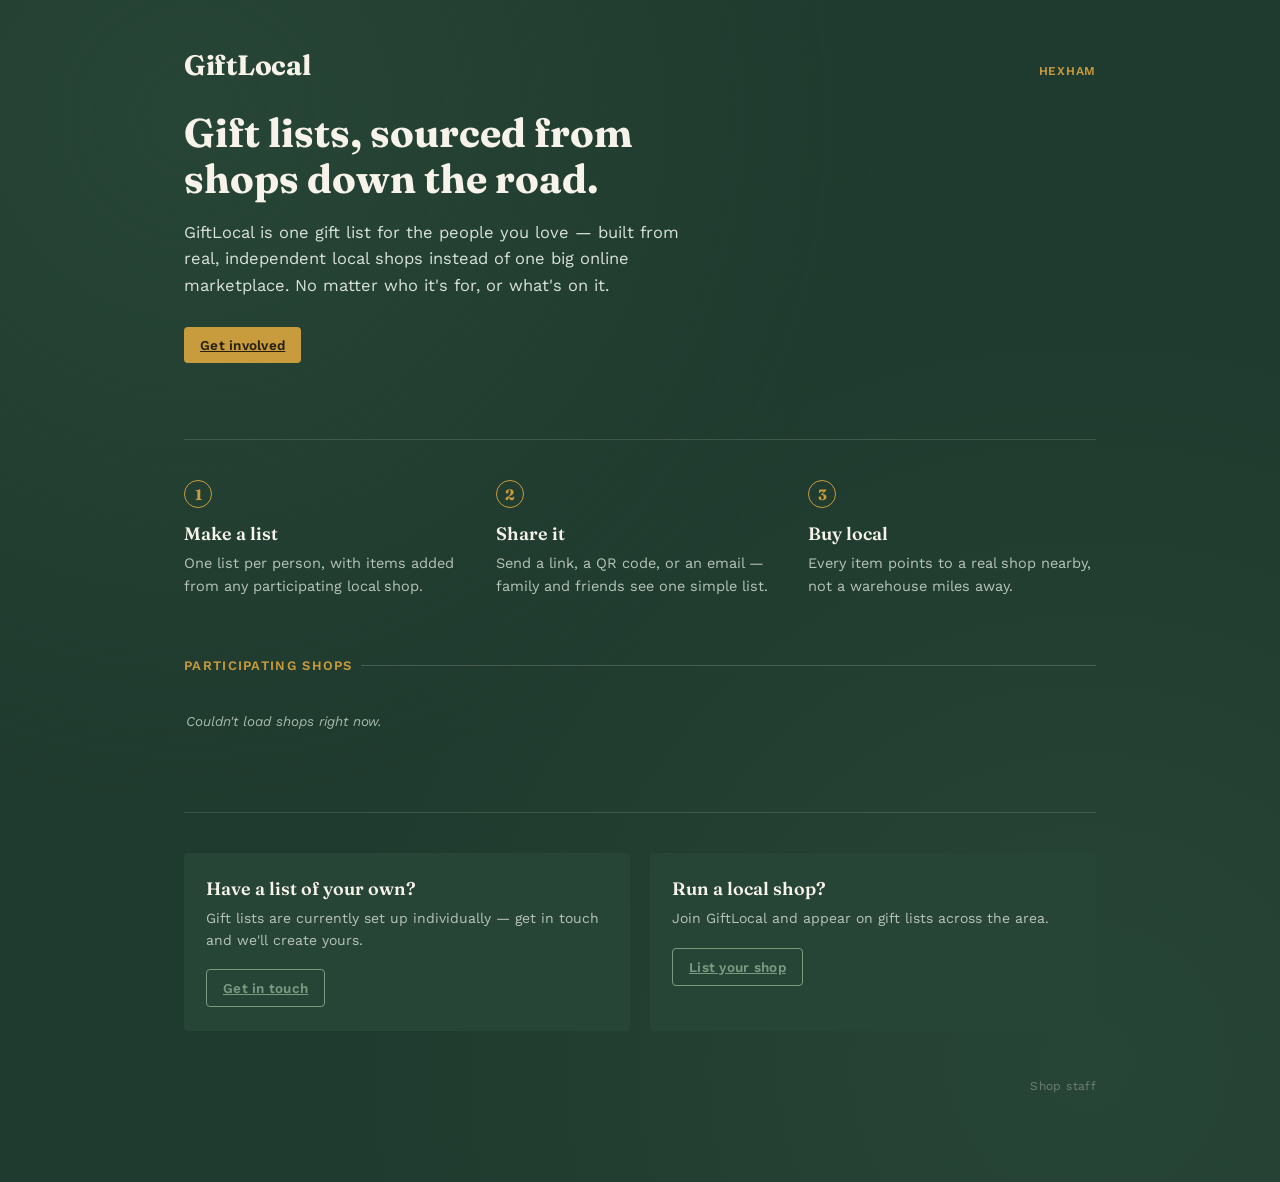
<file: index.html>
<!DOCTYPE html>
<html lang="en">
<head>
<meta charset="UTF-8">
<meta name="viewport" content="width=device-width, initial-scale=1.0">
<title>GiftLocal — gifts from shops down the road</title>
<link rel="stylesheet" href="style.css">
</head>
<body>
<div class="wrap">

  <header class="site-header">
    <a href="index.html" class="site-header__mark">GiftLocal</a>
    <span class="site-header__place site-header__place--home">Hexham</span>
  </header>

  <section class="hero">
    <h1 class="hero__title">Gift lists, sourced from shops down the road.</h1>
    <p class="hero__sub">
      GiftLocal is one gift list for the people you love — built from real,
      independent local shops instead of one big online marketplace.
      No matter who it's for, or what's on it.
    </p>
    <div class="hero__ctas">
      <a href="#get-involved" class="btn btn--primary">Get involved</a>
    </div>
  </section>

  <section class="steps">
    <div class="steps__item">
      <p class="steps__num">1</p>
      <p class="steps__title">Make a list</p>
      <p class="steps__text">One list per person, with items added from any participating local shop.</p>
    </div>
    <div class="steps__item">
      <p class="steps__num">2</p>
      <p class="steps__title">Share it</p>
      <p class="steps__text">Send a link, a QR code, or an email — family and friends see one simple list.</p>
    </div>
    <div class="steps__item">
      <p class="steps__num">3</p>
      <p class="steps__title">Buy local</p>
      <p class="steps__text">Every item points to a real shop nearby, not a warehouse miles away.</p>
    </div>
  </section>

  <section class="shops-section">
    <p class="column__label">Participating shops</p>
    <div id="shop-grid" class="tag-grid tag-grid--shops">
      <p class="empty-note">Loading shops…</p>
    </div>
  </section>

  <section id="get-involved" class="get-involved">
    <div class="get-involved__card">
      <p class="get-involved__title">Have a list of your own?</p>
      <p class="get-involved__text">Gift lists are currently set up individually — get in touch and we'll create yours.</p>
      <a href="signup.html" class="btn btn--ghost">Get in touch</a>
    </div>
    <div class="get-involved__card">
      <p class="get-involved__title">Run a local shop?</p>
      <p class="get-involved__text">Join GiftLocal and appear on gift lists across the area.</p>
      <a href="mailto:PASTE_YOUR_EMAIL_HERE?subject=GiftLocal%20-%20List%20my%20shop" class="btn btn--ghost">List your shop</a>
    </div>
  </section>

  <footer class="site-footer">
    <a href="shop.html">Shop staff</a>
  </footer>

</div>

<script src="config.js"></script>
<script src="app.js"></script>
<script>
async function loadShops() {
  const grid = document.getElementById('shop-grid');

  try {
    const res = await apiGet('shops');

    if (!res.success || !res.data.length) {
      grid.innerHTML = `<p class="empty-note">Shops coming soon.</p>`;
      return;
    }

    grid.innerHTML = res.data.map(shop => `
      <div class="tag tag--shop">
        ${tagStringSvg()}
        <div class="tag__name">${escapeHtml(shop.ShopName)}</div>
        <p class="tag__meta">${escapeHtml(shop.Town || '')}${shop.Category ? ' &middot; ' + escapeHtml(shop.Category) : ''}</p>
      </div>
    `).join('');

  } catch (err) {
    grid.innerHTML = `<p class="empty-note">Couldn't load shops right now.</p>`;
  }
}

loadShops();
</script>
</body>
</html>
</file>
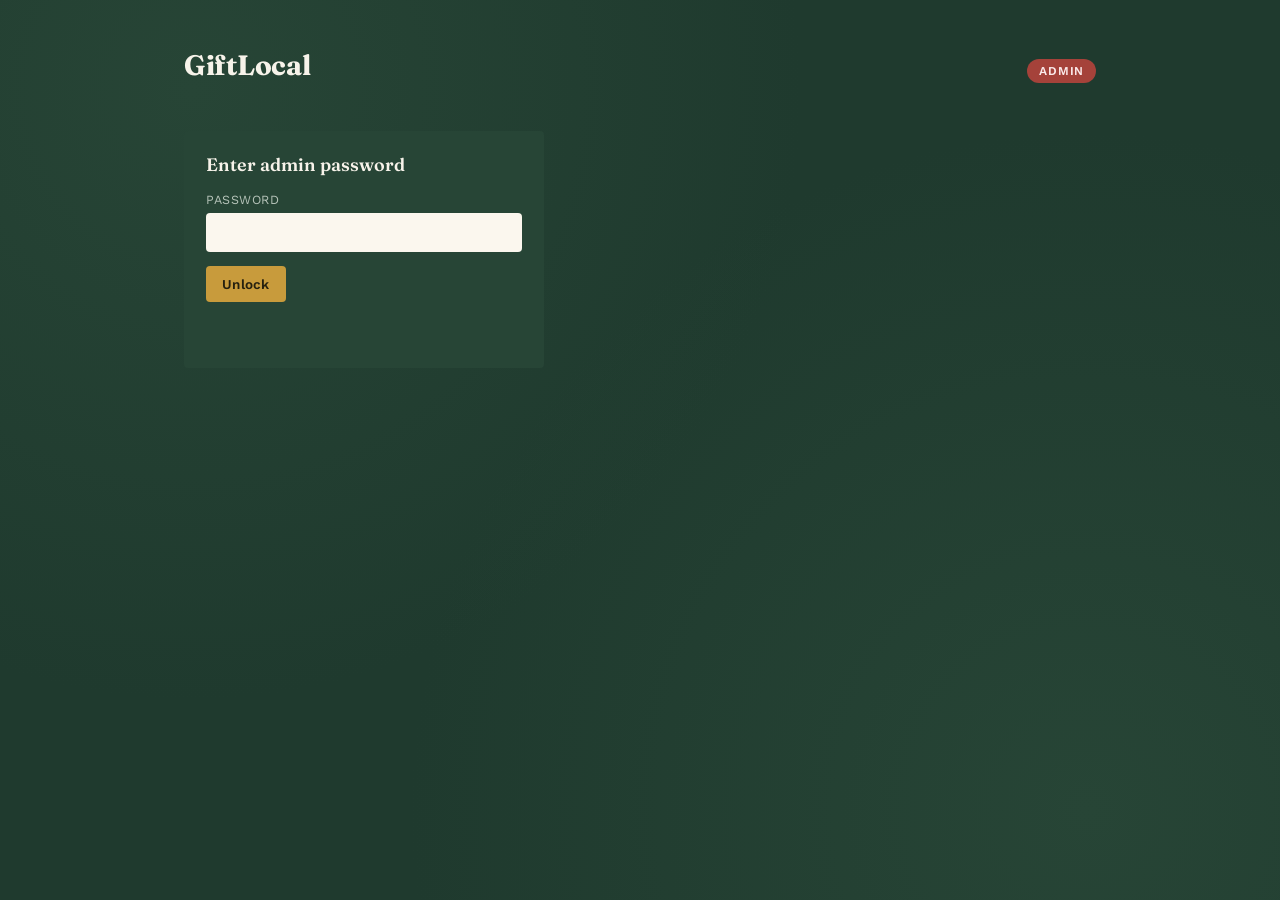
<file: admin.html>
<!DOCTYPE html>
<html lang="en">
<head>
<meta charset="UTF-8">
<meta name="viewport" content="width=device-width, initial-scale=1.0">
<title>Admin — GiftLocal</title>
<link rel="stylesheet" href="style.css">
</head>
<body>
<div class="wrap">

  <header class="site-header">
    <a href="index.html" class="site-header__mark">GiftLocal</a>
    <span class="site-header__place site-header__place--admin">Admin</span>
  </header>

  <div id="login-box" class="add-form" style="max-width: 360px;">
    <p class="add-form__title">Enter admin password</p>
    <form id="login-form">
      <div class="field">
        <label for="admin-password">Password</label>
        <input type="password" id="admin-password" required>
      </div>
      <button type="submit" class="btn btn--primary">Unlock</button>
      <p id="login-msg" class="form-msg"></p>
    </form>
  </div>

  <div id="pending-section" style="display:none;">
    <p class="column__label">Pending approval</p>
    <div id="pending-list" class="item-list" style="margin-bottom: 40px;"></div>
  </div>

  <div id="tag-grid" class="tag-grid" style="display:none;"></div>

</div>

<script src="config.js"></script>
<script src="app.js"></script>
<script>
async function loadPending(key) {
  const section = document.getElementById('pending-section');
  const list = document.getElementById('pending-list');

  try {
    const res = await apiGet('adminPending', { key });

    if (!res.success) return; // main loadChildren() call will handle bad-password messaging

    if (!res.data.length) {
      section.style.display = 'none';
      return;
    }

    section.style.display = 'block';
    list.innerHTML = res.data.map(child => `
      <div class="tag tag--item">
        ${tagStringSvg()}
        <div class="tag__item-name">${escapeHtml(child.Name)}</div>
        <p class="tag__shop">Age ${escapeHtml(child.Age)}${child.Interests ? ' &middot; ' + escapeHtml(child.Interests) : ''}</p>
        <button class="btn btn--primary btn--small" data-approve="${escapeHtml(child.ChildID)}">Approve</button>
      </div>
    `).join('');

    list.querySelectorAll('[data-approve]').forEach(btn => {
      btn.addEventListener('click', () => approveChild(btn.getAttribute('data-approve'), btn, key));
    });

  } catch (err) {
    // fail quietly here — the main children list will surface any real problem
  }
}

async function approveChild(childId, btn, key) {
  btn.disabled = true;
  btn.textContent = 'Approving…';

  try {
    const res = await apiPost('approveChild', { childId, key });
    if (res.success) {
      loadPending(key);
      loadChildren(key);
    } else {
      alert('Could not approve: ' + res.error);
      btn.disabled = false;
      btn.textContent = 'Approve';
    }
  } catch (err) {
    alert('Something went wrong approving that list.');
    btn.disabled = false;
    btn.textContent = 'Approve';
  }
}

async function loadChildren(key) {
  const grid = document.getElementById('tag-grid');
  grid.style.display = 'grid';
  grid.innerHTML = `<p class="empty-note">Loading gift lists…</p>`;

  try {
    const res = await apiGet('adminChildren', { key });

    if (!res.success) {
      // Wrong password — clear it and show the login box again
      sessionStorage.removeItem('gl_admin_key');
      document.getElementById('login-box').style.display = 'block';
      grid.style.display = 'none';
      document.getElementById('login-msg').textContent = 'Incorrect password.';
      document.getElementById('login-msg').className = 'form-msg form-msg--error';
      return;
    }

    if (!res.data.length) {
      grid.innerHTML = `<p class="empty-note">No gift lists yet.</p>`;
      return;
    }

    grid.innerHTML = res.data.map(child => `
      <a class="tag" href="child.html?share=${encodeURIComponent(child.ShareToken)}">
        ${tagStringSvg()}
        <div class="tag__name">${escapeHtml(child.Name)}</div>
        <p class="tag__meta">Age ${escapeHtml(child.Age)}</p>
        <hr class="tag__divider">
        <p class="tag__footer">View list &rarr;</p>
      </a>
    `).join('');

  } catch (err) {
    grid.innerHTML = `<p class="empty-note">Something went wrong loading gift lists.</p>`;
  }
}

document.getElementById('login-form').addEventListener('submit', (e) => {
  e.preventDefault();
  const key = document.getElementById('admin-password').value;
  sessionStorage.setItem('gl_admin_key', key);
  document.getElementById('login-box').style.display = 'none';
  loadPending(key);
  loadChildren(key);
});

// If already unlocked earlier this session, skip straight to the list
const savedKey = sessionStorage.getItem('gl_admin_key');
if (savedKey) {
  document.getElementById('login-box').style.display = 'none';
  loadPending(savedKey);
  loadChildren(savedKey);
}
</script>
</body>
</html>
</file>
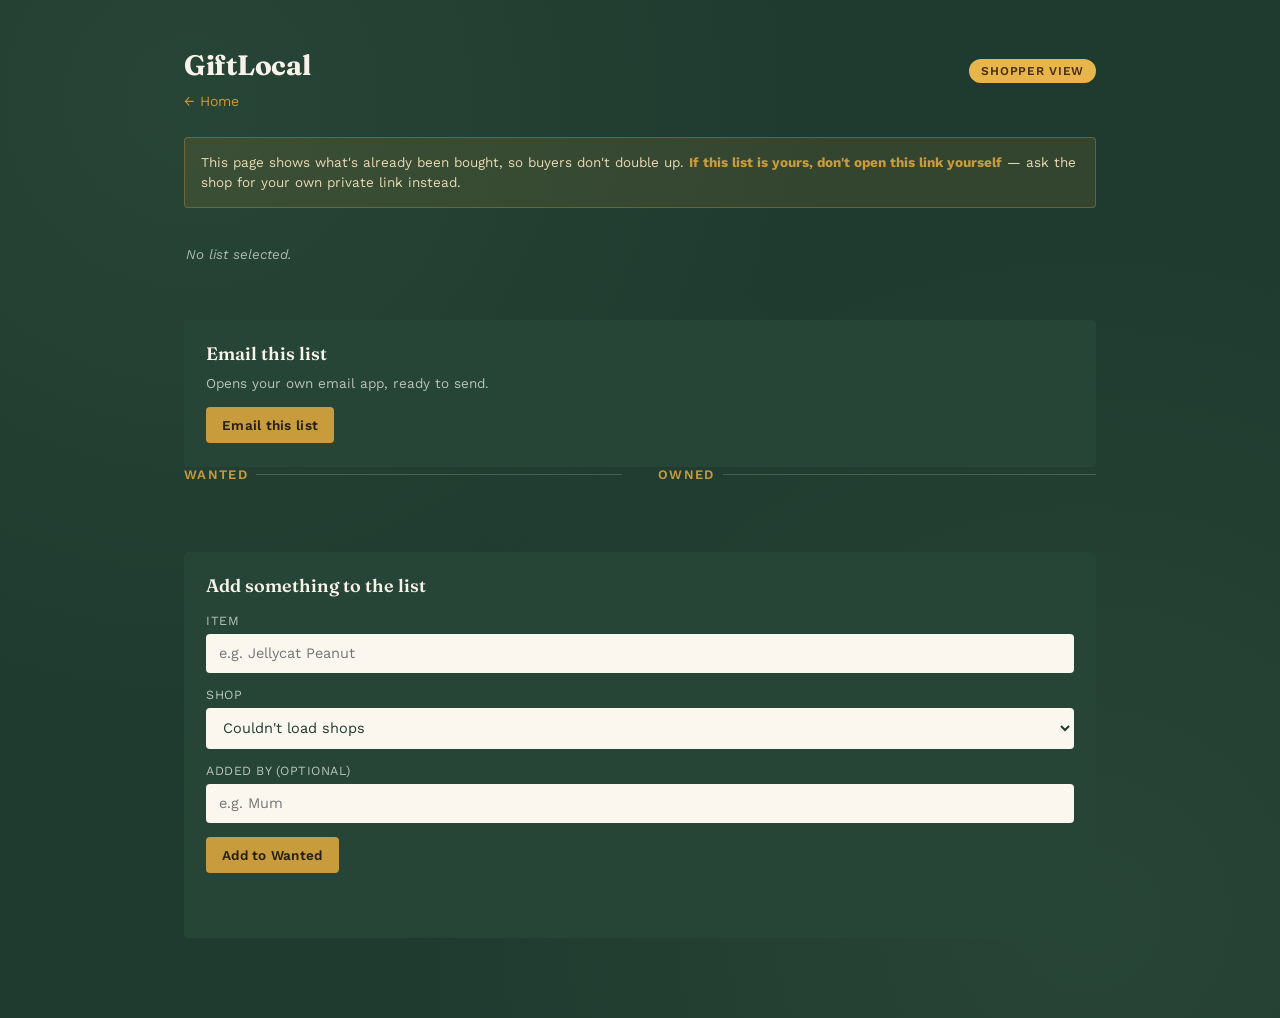
<file: child.html>
<!DOCTYPE html>
<html lang="en">
<head>
<meta charset="UTF-8">
<meta name="viewport" content="width=device-width, initial-scale=1.0">
<title>Gift list — GiftLocal</title>
<link rel="stylesheet" href="style.css">
</head>
<body>
<div class="wrap">

  <header class="site-header">
    <a href="index.html" class="site-header__mark">GiftLocal</a>
    <span class="site-header__place site-header__place--shopper">Shopper view</span>
  </header>

  <a href="index.html" class="back-link">&larr; Home</a>

  <div class="notice-banner">
    This page shows what's already been bought, so buyers don't double up.
    <strong>If this list is yours, don't open this link yourself</strong> — ask the shop for your own private link instead.
  </div>

  <div id="child-head">
    <p class="empty-note">Loading…</p>
  </div>

  <div id="share-block" class="share-block" style="display:none;">
    <p class="column__label">Share this list</p>
    <div class="share-block__row">
      <img id="qr-img" class="share-block__qr" alt="QR code linking to this gift list" width="140" height="140">
      <div class="share-block__actions">
        <button id="copy-link-btn" type="button" class="btn btn--ghost btn--small">Copy link</button>
        <button id="native-share-btn" type="button" class="btn btn--primary btn--small" style="display:none;">Share</button>
        <p id="share-msg" class="form-msg"></p>
      </div>
    </div>
  </div>

  <div class="add-form">
    <p class="add-form__title">Email this list</p>
    <p style="color:#B7C4BA; font-size:13.5px; margin: -6px 0 16px;">
      Opens your own email app, ready to send.
    </p>
    <a id="mailto-btn" href="#" class="btn btn--primary" style="display:inline-block; text-decoration:none;">Email this list</a>
  </div>

  <div class="columns">
    <div>
      <p class="column__label">Wanted</p>
      <div id="wanted-list" class="item-list"></div>
    </div>
    <div>
      <p class="column__label">Owned</p>
      <div id="owned-list" class="item-list"></div>
    </div>
  </div>

  <div class="add-form">
    <p class="add-form__title">Add something to the list</p>
    <form id="add-form">
      <div class="field">
        <label for="item-name">Item</label>
        <input type="text" id="item-name" required placeholder="e.g. Jellycat Peanut">
      </div>
      <div class="field">
        <label for="item-shop">Shop</label>
        <select id="item-shop" required>
          <option value="">Loading shops…</option>
        </select>
      </div>
      <div class="field">
        <label for="item-added-by">Added by (optional)</label>
        <input type="text" id="item-added-by" placeholder="e.g. Mum">
      </div>
      <button type="submit" class="btn btn--primary">Add to Wanted</button>
      <p id="form-msg" class="form-msg"></p>
    </form>
  </div>

</div>

<script src="config.js"></script>
<script src="app.js"></script>
<script>
const shareToken = getQueryParam('share');
let shopsById = {};
let currentChildId = null; // real ChildID, set once the list loads — needed for add/mark-owned calls

function renderChildHead(child) {
  const el = document.getElementById('child-head');
  el.innerHTML = `
    <div class="child-head">
      <h1 class="child-head__name">${escapeHtml(child.Name)}'s list</h1>
      <span class="child-head__age">Age ${escapeHtml(child.Age)}</span>
    </div>
    <p class="child-head__interests">${escapeHtml(child.Interests || '')}</p>
  `;
}

function setupShareBlock(childName) {
  if (!shareToken) return;

  const shareUrl = window.location.origin + window.location.pathname + '?share=' + encodeURIComponent(shareToken);
  const qrImg = document.getElementById('qr-img');
  qrImg.src = 'https://api.qrserver.com/v1/create-qr-code/?size=280x280&data=' + encodeURIComponent(shareUrl);

  document.getElementById('share-block').style.display = 'block';

  const copyBtn = document.getElementById('copy-link-btn');
  const shareMsg = document.getElementById('share-msg');

  copyBtn.onclick = async () => {
    try {
      await navigator.clipboard.writeText(shareUrl);
      shareMsg.textContent = 'Link copied.';
      shareMsg.className = 'form-msg form-msg--ok';
    } catch (err) {
      shareMsg.textContent = shareUrl;
      shareMsg.className = 'form-msg';
    }
  };

  const nativeShareBtn = document.getElementById('native-share-btn');
  if (navigator.share) {
    nativeShareBtn.style.display = 'inline-block';
    nativeShareBtn.onclick = async () => {
      try {
        await navigator.share({
          title: childName + '\u2019s gift list',
          text: 'Here\u2019s ' + childName + '\u2019s gift list on GiftLocal',
          url: shareUrl
        });
      } catch (err) {
        // user cancelled the share sheet — nothing to do
      }
    };
  }
}

function itemCard(item, showMarkOwned) {
  const shopName = shopsById[item.ShopID] || item.ShopID || 'Shop not set';
  const button = showMarkOwned
    ? `<button class="btn btn--ghost btn--small" data-mark-owned="${escapeHtml(item.ItemID)}">Mark as owned</button>`
    : '';

  return `
    <div class="tag tag--item">
      ${tagStringSvg()}
      <div class="tag__item-name">${escapeHtml(item.Name)}</div>
      <p class="tag__shop">${escapeHtml(shopName)}</p>
      ${button}
    </div>
  `;
}

function renderItems(wanted, owned) {
  const wantedEl = document.getElementById('wanted-list');
  const ownedEl = document.getElementById('owned-list');

  wantedEl.innerHTML = wanted.length
    ? wanted.map(i => itemCard(i, true)).join('')
    : `<p class="empty-note">Nothing on the list yet.</p>`;

  ownedEl.innerHTML = owned.length
    ? owned.map(i => itemCard(i, false)).join('')
    : `<p class="empty-note">Nothing marked as owned yet.</p>`;

  wantedEl.querySelectorAll('[data-mark-owned]').forEach(btn => {
    btn.addEventListener('click', () => {
      btn.disabled = true;
      btn.textContent = 'Marking…';
      markOwned(btn.getAttribute('data-mark-owned'), btn);
    });
  });
}

async function markOwned(itemId, btn) {
  try {
    const res = await apiPost('markOwned', { itemId });
    if (res.success) {
      loadChild();
    } else {
      alert('Could not update that item: ' + res.error);
      if (btn) { btn.disabled = false; btn.textContent = 'Mark as owned'; }
    }
  } catch (err) {
    alert('Something went wrong marking that item as owned.');
    if (btn) { btn.disabled = false; btn.textContent = 'Mark as owned'; }
  }
}

async function loadShops() {
  const select = document.getElementById('item-shop');
  try {
    let shopsData = sessionStorage.getItem('gl_shops');

    if (!shopsData) {
      const res = await apiGet('shops');
      if (!res.success || !res.data.length) {
        select.innerHTML = `<option value="">No shops set up yet</option>`;
        return;
      }
      shopsData = JSON.stringify(res.data);
      sessionStorage.setItem('gl_shops', shopsData);
    }

    const shops = JSON.parse(shopsData);
    shopsById = {};
    shops.forEach(shop => { shopsById[shop.ShopID] = shop.ShopName; });

    select.innerHTML = shops.map(shop =>
      `<option value="${escapeHtml(shop.ShopID)}">${escapeHtml(shop.ShopName)}</option>`
    ).join('');

    if (window.__lastItems) {
      renderItems(window.__lastItems.wanted, window.__lastItems.owned);
    }
  } catch (err) {
    select.innerHTML = `<option value="">Couldn't load shops</option>`;
  }
}

async function loadChild() {
  if (!shareToken) {
    document.getElementById('child-head').innerHTML = `<p class="empty-note">No list selected.</p>`;
    return;
  }

  try {
    const res = await apiGet('childByShareToken', { share: shareToken });

    if (!res.success) {
      document.getElementById('child-head').innerHTML = `<p class="empty-note">${escapeHtml(res.error)}</p>`;
      return;
    }

    currentChildId = res.data.child.ChildID;
    renderChildHead(res.data.child);
    setupShareBlock(res.data.child.Name);
    setupMailto(res.data.child.Name);
    window.__lastItems = { wanted: res.data.wanted, owned: res.data.owned };
    renderItems(res.data.wanted, res.data.owned);

  } catch (err) {
    document.getElementById('child-head').innerHTML = `<p class="empty-note">Something went wrong loading this list.</p>`;
  }
}

document.getElementById('add-form').addEventListener('submit', async (e) => {
  e.preventDefault();
  const msg = document.getElementById('form-msg');
  const submitBtn = e.target.querySelector('button[type="submit"]');
  const name = document.getElementById('item-name').value.trim();
  const shopId = document.getElementById('item-shop').value;
  const addedBy = document.getElementById('item-added-by').value.trim();

  if (!currentChildId) {
    msg.textContent = 'List not loaded yet — please wait a moment and try again.';
    msg.className = 'form-msg form-msg--error';
    return;
  }

  if (!name || !shopId) {
    msg.textContent = 'Please add an item name and choose a shop.';
    msg.className = 'form-msg form-msg--error';
    return;
  }

  submitBtn.disabled = true;
  submitBtn.textContent = 'Adding…';
  msg.textContent = '';
  msg.className = 'form-msg';

  try {
    const res = await apiPost('addWanted', { childId: currentChildId, shopId, name, addedBy });
    if (res.success) {
      msg.textContent = 'Added to the list.';
      msg.className = 'form-msg form-msg--ok';
      document.getElementById('item-name').value = '';
      document.getElementById('item-added-by').value = '';
      loadChild();
    } else {
      msg.textContent = res.error || 'Could not add that item.';
      msg.className = 'form-msg form-msg--error';
    }
  } catch (err) {
    msg.textContent = 'Something went wrong adding that item.';
    msg.className = 'form-msg form-msg--error';
  } finally {
    submitBtn.disabled = false;
    submitBtn.textContent = 'Add to Wanted';
  }
});

function setupMailto(childName) {
  const mailtoBtn = document.getElementById('mailto-btn');
  const shareUrl = window.location.href;
  const subject = encodeURIComponent(childName + '\u2019s gift list on GiftLocal');
  const body = encodeURIComponent('Here\u2019s the link to ' + childName + '\u2019s gift list:\n\n' + shareUrl);
  mailtoBtn.href = 'mailto:?subject=' + subject + '&body=' + body;
}

loadShops();
loadChild();
</script>
</body>
</html>
</file>
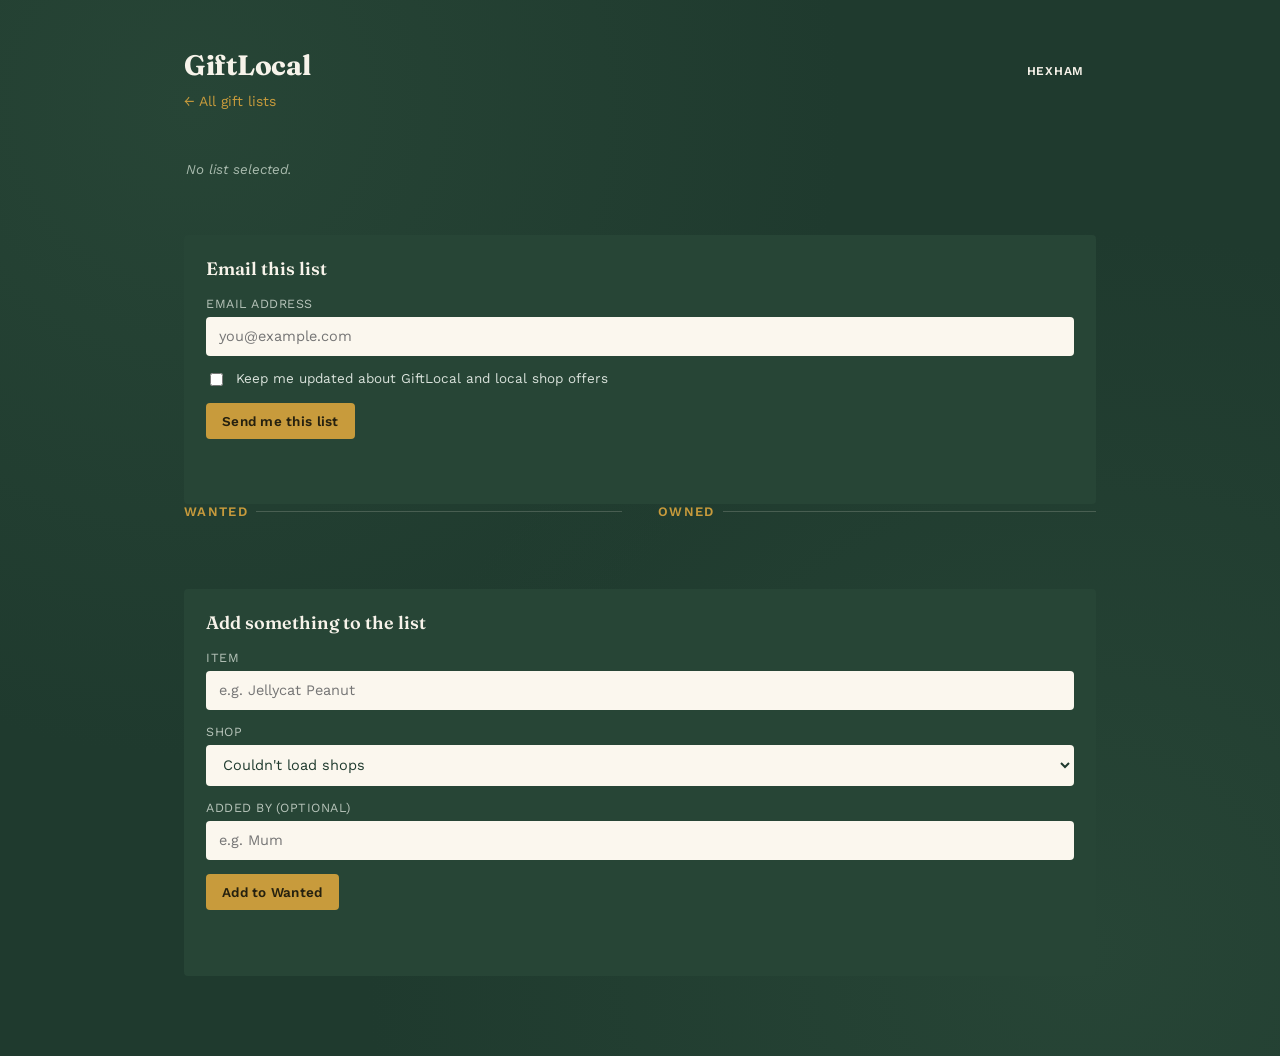
<file: Child.html>
<!DOCTYPE html>
<html lang="en">
<head>
<meta charset="UTF-8">
<meta name="viewport" content="width=device-width, initial-scale=1.0">
<title>Gift list — GiftLocal</title>
<link rel="stylesheet" href="style.css">
</head>
<body>
<div class="wrap">

  <header class="site-header">
    <a href="index.html" class="site-header__mark">GiftLocal</a>
    <span class="site-header__place">Hexham</span>
  </header>

  <a href="lists.html" class="back-link">&larr; All gift lists</a>

  <div id="child-head">
    <p class="empty-note">Loading…</p>
  </div>

  <div id="share-block" class="share-block" style="display:none;">
    <p class="column__label">Share this list</p>
    <div class="share-block__row">
      <img id="qr-img" class="share-block__qr" alt="QR code linking to this gift list" width="140" height="140">
      <div class="share-block__actions">
        <button id="copy-link-btn" type="button" class="btn btn--ghost btn--small">Copy link</button>
        <button id="native-share-btn" type="button" class="btn btn--primary btn--small" style="display:none;">Share</button>
        <p id="share-msg" class="form-msg"></p>
      </div>
    </div>
  </div>

  <div class="add-form">
    <p class="add-form__title">Email this list</p>
    <form id="email-form">
      <div class="field">
        <label for="contact-email">Email address</label>
        <input type="email" id="contact-email" required placeholder="you@example.com">
      </div>
      <div class="field field--checkbox">
        <input type="checkbox" id="contact-consent">
        <label for="contact-consent">Keep me updated about GiftLocal and local shop offers</label>
      </div>
      <button type="submit" class="btn btn--primary">Send me this list</button>
      <p id="email-msg" class="form-msg"></p>
    </form>
  </div>

  <div class="columns">
    <div>
      <p class="column__label">Wanted</p>
      <div id="wanted-list" class="item-list"></div>
    </div>
    <div>
      <p class="column__label">Owned</p>
      <div id="owned-list" class="item-list"></div>
    </div>
  </div>

  <div class="add-form">
    <p class="add-form__title">Add something to the list</p>
    <form id="add-form">
      <div class="field">
        <label for="item-name">Item</label>
        <input type="text" id="item-name" required placeholder="e.g. Jellycat Peanut">
      </div>
      <div class="field">
        <label for="item-shop">Shop</label>
        <select id="item-shop" required>
          <option value="">Loading shops…</option>
        </select>
      </div>
      <div class="field">
        <label for="item-added-by">Added by (optional)</label>
        <input type="text" id="item-added-by" placeholder="e.g. Mum">
      </div>
      <button type="submit" class="btn btn--primary">Add to Wanted</button>
      <p id="form-msg" class="form-msg"></p>
    </form>
  </div>

</div>

<script src="config.js"></script>
<script src="app.js"></script>
<script>
const token = getQueryParam('token');
let shopsById = {};
let currentChildId = null; // real ChildID, set once the list loads — needed for add/mark-owned calls

function renderChildHead(child) {
  const el = document.getElementById('child-head');
  el.innerHTML = `
    <div class="child-head">
      <h1 class="child-head__name">${escapeHtml(child.Name)}'s list</h1>
      <span class="child-head__age">Age ${escapeHtml(child.Age)}</span>
    </div>
    <p class="child-head__interests">${escapeHtml(child.Interests || '')}</p>
  `;
}

function setupShareBlock(childName) {
  if (!token) return;

  const shareUrl = window.location.origin + window.location.pathname + '?token=' + encodeURIComponent(token);
  const qrImg = document.getElementById('qr-img');
  qrImg.src = 'https://api.qrserver.com/v1/create-qr-code/?size=280x280&data=' + encodeURIComponent(shareUrl);

  document.getElementById('share-block').style.display = 'block';

  const copyBtn = document.getElementById('copy-link-btn');
  const shareMsg = document.getElementById('share-msg');

  copyBtn.onclick = async () => {
    try {
      await navigator.clipboard.writeText(shareUrl);
      shareMsg.textContent = 'Link copied.';
      shareMsg.className = 'form-msg form-msg--ok';
    } catch (err) {
      shareMsg.textContent = shareUrl;
      shareMsg.className = 'form-msg';
    }
  };

  const nativeShareBtn = document.getElementById('native-share-btn');
  if (navigator.share) {
    nativeShareBtn.style.display = 'inline-block';
    nativeShareBtn.onclick = async () => {
      try {
        await navigator.share({
          title: childName + '\u2019s gift list',
          text: 'Here\u2019s ' + childName + '\u2019s gift list on GiftLocal',
          url: shareUrl
        });
      } catch (err) {
        // user cancelled the share sheet — nothing to do
      }
    };
  }
}

function itemCard(item, showMarkOwned) {
  const shopName = shopsById[item.ShopID] || item.ShopID || 'Shop not set';
  const button = showMarkOwned
    ? `<button class="btn btn--ghost btn--small" data-mark-owned="${escapeHtml(item.ItemID)}">Mark as owned</button>`
    : '';

  return `
    <div class="tag tag--item">
      ${tagStringSvg()}
      <div class="tag__item-name">${escapeHtml(item.Name)}</div>
      <p class="tag__shop">${escapeHtml(shopName)}</p>
      ${button}
    </div>
  `;
}

function renderItems(wanted, owned) {
  const wantedEl = document.getElementById('wanted-list');
  const ownedEl = document.getElementById('owned-list');

  wantedEl.innerHTML = wanted.length
    ? wanted.map(i => itemCard(i, true)).join('')
    : `<p class="empty-note">Nothing on the list yet.</p>`;

  ownedEl.innerHTML = owned.length
    ? owned.map(i => itemCard(i, false)).join('')
    : `<p class="empty-note">Nothing marked as owned yet.</p>`;

  wantedEl.querySelectorAll('[data-mark-owned]').forEach(btn => {
    btn.addEventListener('click', () => {
      btn.disabled = true;
      btn.textContent = 'Marking…';
      markOwned(btn.getAttribute('data-mark-owned'), btn);
    });
  });
}

async function markOwned(itemId, btn) {
  try {
    const res = await apiPost('markOwned', { itemId });
    if (res.success) {
      loadChild();
    } else {
      alert('Could not update that item: ' + res.error);
      if (btn) { btn.disabled = false; btn.textContent = 'Mark as owned'; }
    }
  } catch (err) {
    alert('Something went wrong marking that item as owned.');
    if (btn) { btn.disabled = false; btn.textContent = 'Mark as owned'; }
  }
}

async function loadShops() {
  const select = document.getElementById('item-shop');
  try {
    let shopsData = sessionStorage.getItem('gl_shops');

    if (!shopsData) {
      const res = await apiGet('shops');
      if (!res.success || !res.data.length) {
        select.innerHTML = `<option value="">No shops set up yet</option>`;
        return;
      }
      shopsData = JSON.stringify(res.data);
      sessionStorage.setItem('gl_shops', shopsData);
    }

    const shops = JSON.parse(shopsData);
    shopsById = {};
    shops.forEach(shop => { shopsById[shop.ShopID] = shop.ShopName; });

    select.innerHTML = shops.map(shop =>
      `<option value="${escapeHtml(shop.ShopID)}">${escapeHtml(shop.ShopName)}</option>`
    ).join('');

    if (window.__lastItems) {
      renderItems(window.__lastItems.wanted, window.__lastItems.owned);
    }
  } catch (err) {
    select.innerHTML = `<option value="">Couldn't load shops</option>`;
  }
}

async function loadChild() {
  if (!token) {
    document.getElementById('child-head').innerHTML = `<p class="empty-note">No list selected.</p>`;
    return;
  }

  try {
    const res = await apiGet('childByToken', { token: token });

    if (!res.success) {
      document.getElementById('child-head').innerHTML = `<p class="empty-note">${escapeHtml(res.error)}</p>`;
      return;
    }

    currentChildId = res.data.child.ChildID;
    renderChildHead(res.data.child);
    setupShareBlock(res.data.child.Name);
    window.__lastItems = { wanted: res.data.wanted, owned: res.data.owned };
    renderItems(res.data.wanted, res.data.owned);

  } catch (err) {
    document.getElementById('child-head').innerHTML = `<p class="empty-note">Something went wrong loading this list.</p>`;
  }
}

document.getElementById('add-form').addEventListener('submit', async (e) => {
  e.preventDefault();
  const msg = document.getElementById('form-msg');
  const submitBtn = e.target.querySelector('button[type="submit"]');
  const name = document.getElementById('item-name').value.trim();
  const shopId = document.getElementById('item-shop').value;
  const addedBy = document.getElementById('item-added-by').value.trim();

  if (!currentChildId) {
    msg.textContent = 'List not loaded yet — please wait a moment and try again.';
    msg.className = 'form-msg form-msg--error';
    return;
  }

  if (!name || !shopId) {
    msg.textContent = 'Please add an item name and choose a shop.';
    msg.className = 'form-msg form-msg--error';
    return;
  }

  submitBtn.disabled = true;
  submitBtn.textContent = 'Adding…';
  msg.textContent = '';
  msg.className = 'form-msg';

  try {
    const res = await apiPost('addWanted', { childId: currentChildId, shopId, name, addedBy });
    if (res.success) {
      msg.textContent = 'Added to the list.';
      msg.className = 'form-msg form-msg--ok';
      document.getElementById('item-name').value = '';
      document.getElementById('item-added-by').value = '';
      loadChild();
    } else {
      msg.textContent = res.error || 'Could not add that item.';
      msg.className = 'form-msg form-msg--error';
    }
  } catch (err) {
    msg.textContent = 'Something went wrong adding that item.';
    msg.className = 'form-msg form-msg--error';
  } finally {
    submitBtn.disabled = false;
    submitBtn.textContent = 'Add to Wanted';
  }
});

document.getElementById('email-form').addEventListener('submit', async (e) => {
  e.preventDefault();
  const msg = document.getElementById('email-msg');
  const submitBtn = e.target.querySelector('button[type="submit"]');
  const email = document.getElementById('contact-email').value.trim();
  const consent = document.getElementById('contact-consent').checked;

  if (!currentChildId) {
    msg.textContent = 'List not loaded yet — please wait a moment and try again.';
    msg.className = 'form-msg form-msg--error';
    return;
  }

  if (!email) {
    msg.textContent = 'Please enter an email address.';
    msg.className = 'form-msg form-msg--error';
    return;
  }

  submitBtn.disabled = true;
  submitBtn.textContent = 'Sending…';
  msg.textContent = '';
  msg.className = 'form-msg';

  try {
    const res = await apiPost('addContact', { email, childId: currentChildId, consentMarketing: consent });
    if (res.success) {
      msg.textContent = 'Sent! Check your inbox.';
      msg.className = 'form-msg form-msg--ok';
      document.getElementById('contact-email').value = '';
      document.getElementById('contact-consent').checked = false;
    } else {
      msg.textContent = res.error || 'Could not send that email.';
      msg.className = 'form-msg form-msg--error';
    }
  } catch (err) {
    msg.textContent = 'Something went wrong sending that email.';
    msg.className = 'form-msg form-msg--error';
  } finally {
    submitBtn.disabled = false;
    submitBtn.textContent = 'Send me this list';
  }
});

loadShops();
loadChild();
</script>
</body>
</html>
</file>
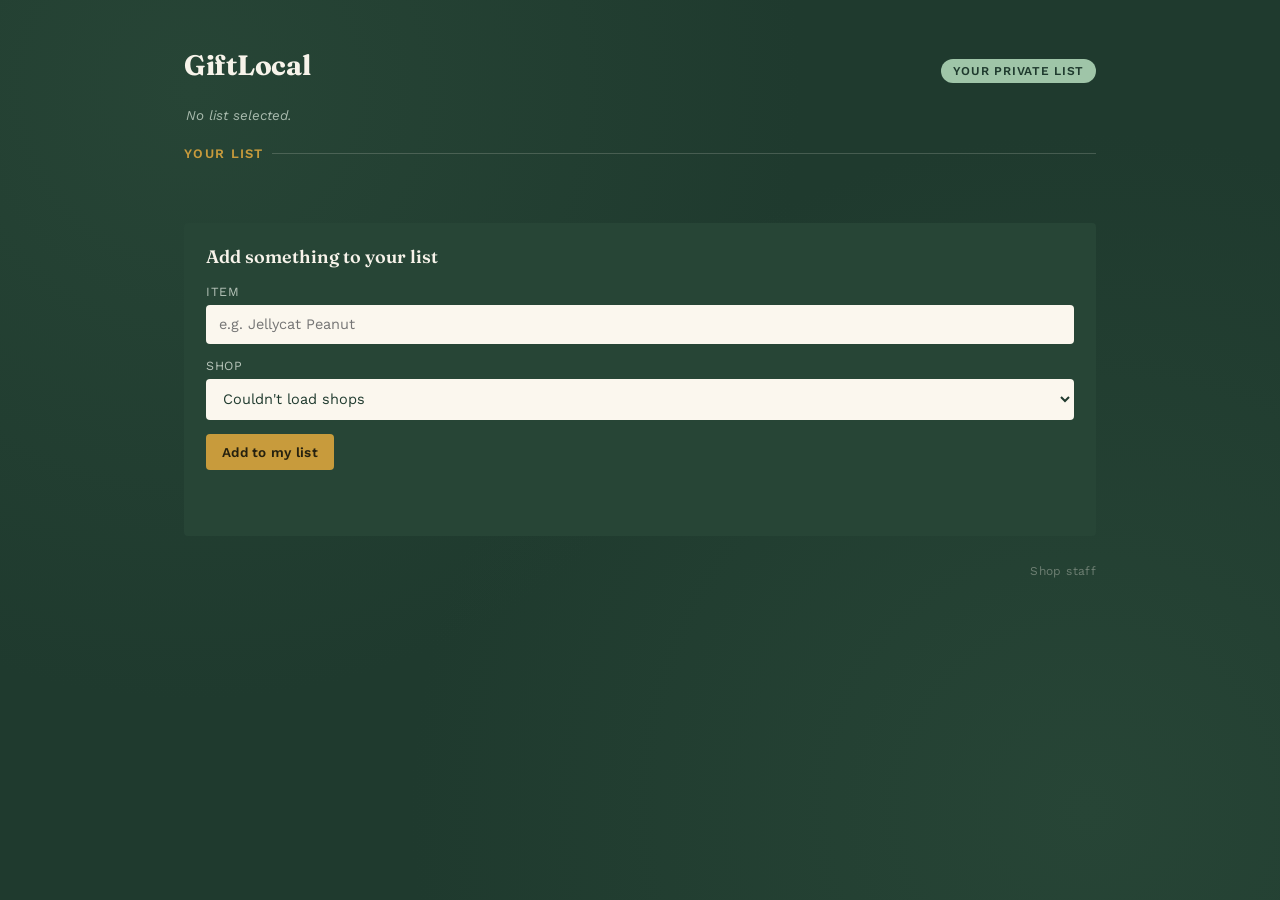
<file: owner.html>
<!DOCTYPE html>
<html lang="en">
<head>
<meta charset="UTF-8">
<meta name="viewport" content="width=device-width, initial-scale=1.0">
<title>Your gift list — GiftLocal</title>
<link rel="stylesheet" href="style.css">
</head>
<body>
<div class="wrap">

  <header class="site-header">
    <a href="index.html" class="site-header__mark">GiftLocal</a>
    <span class="site-header__place site-header__place--owner">Your private list</span>
  </header>

  <div id="child-head">
    <p class="empty-note">Loading…</p>
  </div>

  <div id="share-block" class="share-block" style="display:none;">
    <p class="column__label">Share your list</p>
    <div class="share-block__row">
      <img id="qr-img" class="share-block__qr" alt="QR code linking to your gift list" width="140" height="140">
      <div class="share-block__actions">
        <button id="copy-link-btn" type="button" class="btn btn--ghost btn--small">Copy link</button>
        <a id="mailto-btn" href="#" class="btn btn--ghost btn--small" style="text-decoration:none;">Email link</a>
        <button id="native-share-btn" type="button" class="btn btn--primary btn--small" style="display:none;">Share</button>
        <p id="share-msg" class="form-msg"></p>
      </div>
    </div>
  </div>

  <p class="column__label">Your list</p>
  <div id="wanted-list" class="item-list" style="margin-bottom: 40px;"></div>

  <div class="add-form">
    <p class="add-form__title">Add something to your list</p>
    <form id="add-form">
      <div class="field">
        <label for="item-name">Item</label>
        <input type="text" id="item-name" required placeholder="e.g. Jellycat Peanut">
      </div>
      <div class="field">
        <label for="item-shop">Shop</label>
        <select id="item-shop" required>
          <option value="">Loading shops…</option>
        </select>
      </div>
      <button type="submit" class="btn btn--primary">Add to my list</button>
      <p id="form-msg" class="form-msg"></p>
    </form>
  </div>

  <footer class="site-footer">
    <a href="#" id="staff-flip-link">Shop staff</a>
  </footer>

</div>

<script src="config.js"></script>
<script src="app.js"></script>
<script>
const token = getQueryParam('token');
let shopsById = {};
let currentChildId = null;

function renderChildHead(child) {
  const el = document.getElementById('child-head');
  el.innerHTML = `
    <div class="child-head">
      <h1 class="child-head__name">Your gift list</h1>
    </div>
    <p class="child-head__interests">Hi ${escapeHtml(child.Name)} — anything on here is fair game for family and friends to buy. Add whatever you like.</p>
  `;
}

function setupShareBlock(child) {
  // Shares the owner's OWN link — never the ShareToken. This link is
  // already theirs to hold, so there's nothing sensitive in showing it
  // back to them or letting them pass it on to family/friends themselves.
  if (!token) return;

  const shareUrl = window.location.origin + '/owner.html?token=' + encodeURIComponent(token);
  const qrImg = document.getElementById('qr-img');
  qrImg.src = 'https://api.qrserver.com/v1/create-qr-code/?size=280x280&data=' + encodeURIComponent(shareUrl);

  const subject = encodeURIComponent(child.Name + '\u2019s gift list on GiftLocal');
  const body = encodeURIComponent('Here\u2019s the link to ' + child.Name + '\u2019s gift list:\n\n' + shareUrl);
  document.getElementById('mailto-btn').href = 'mailto:?subject=' + subject + '&body=' + body;

  document.getElementById('share-block').style.display = 'block';

  const copyBtn = document.getElementById('copy-link-btn');
  const shareMsg = document.getElementById('share-msg');

  copyBtn.onclick = async () => {
    try {
      await navigator.clipboard.writeText(shareUrl);
      shareMsg.textContent = 'Link copied.';
      shareMsg.className = 'form-msg form-msg--ok';
    } catch (err) {
      shareMsg.textContent = shareUrl;
      shareMsg.className = 'form-msg';
    }
  };

  const nativeShareBtn = document.getElementById('native-share-btn');
  if (navigator.share) {
    nativeShareBtn.style.display = 'inline-block';
    nativeShareBtn.onclick = async () => {
      try {
        await navigator.share({
          title: child.Name + '\u2019s gift list',
          text: 'Here\u2019s ' + child.Name + '\u2019s gift list on GiftLocal',
          url: shareUrl
        });
      } catch (err) {
        // user cancelled — nothing to do
      }
    };
  }
}

function itemCard(item) {
  const shopName = shopsById[item.ShopID] || item.ShopID || 'Shop not set';

  return `
    <div class="tag tag--item">
      ${tagStringSvg()}
      <div class="tag__item-name">${escapeHtml(item.Name)}</div>
      <p class="tag__shop">${escapeHtml(shopName)}</p>
      <button class="btn btn--ghost btn--small" data-already-have="${escapeHtml(item.ItemID)}">I have this now</button>
    </div>
  `;
}

function renderItems(wanted) {
  const wantedEl = document.getElementById('wanted-list');

  wantedEl.innerHTML = wanted.length
    ? wanted.map(i => itemCard(i)).join('')
    : `<p class="empty-note">Nothing on your list yet — add something below.</p>`;

  wantedEl.querySelectorAll('[data-already-have]').forEach(btn => {
    btn.addEventListener('click', () => {
      btn.disabled = true;
      btn.textContent = 'Removing…';
      markAlreadyHave(btn.getAttribute('data-already-have'), btn);
    });
  });
}

async function markAlreadyHave(itemId, btn) {
  try {
    const res = await apiPost('markAlreadyHave', { itemId });
    if (res.success) {
      loadChild();
    } else {
      alert('Could not update that item: ' + res.error);
      if (btn) { btn.disabled = false; btn.textContent = 'I have this now'; }
    }
  } catch (err) {
    alert('Something went wrong updating that item.');
    if (btn) { btn.disabled = false; btn.textContent = 'I have this now'; }
  }
}

async function loadShops() {
  const select = document.getElementById('item-shop');
  try {
    let shopsData = sessionStorage.getItem('gl_shops');

    if (!shopsData) {
      const res = await apiGet('shops');
      if (!res.success || !res.data.length) {
        select.innerHTML = `<option value="">No shops set up yet</option>`;
        return;
      }
      shopsData = JSON.stringify(res.data);
      sessionStorage.setItem('gl_shops', shopsData);
    }

    const shops = JSON.parse(shopsData);
    shopsById = {};
    shops.forEach(shop => { shopsById[shop.ShopID] = shop.ShopName; });

    select.innerHTML = shops.map(shop =>
      `<option value="${escapeHtml(shop.ShopID)}">${escapeHtml(shop.ShopName)}</option>`
    ).join('');

    if (window.__lastWanted) {
      renderItems(window.__lastWanted);
    }
  } catch (err) {
    select.innerHTML = `<option value="">Couldn't load shops</option>`;
  }
}

async function loadChild() {
  if (!token) {
    document.getElementById('child-head').innerHTML = `<p class="empty-note">No list selected.</p>`;
    return;
  }

  try {
    const res = await apiGet('childByToken', { token: token });

    if (!res.success) {
      document.getElementById('child-head').innerHTML = `<p class="empty-note">${escapeHtml(res.error)}</p>`;
      return;
    }

    currentChildId = res.data.child.ChildID;
    window.__lastChild = res.data.child;
    renderChildHead(res.data.child);
    setupShareBlock(res.data.child);
    window.__lastWanted = res.data.wanted;
    renderItems(res.data.wanted);

  } catch (err) {
    document.getElementById('child-head').innerHTML = `<p class="empty-note">Something went wrong loading your list.</p>`;
  }
}

document.getElementById('add-form').addEventListener('submit', async (e) => {
  e.preventDefault();
  const msg = document.getElementById('form-msg');
  const submitBtn = e.target.querySelector('button[type="submit"]');
  const name = document.getElementById('item-name').value.trim();
  const shopId = document.getElementById('item-shop').value;

  if (!currentChildId) {
    msg.textContent = 'List not loaded yet — please wait a moment and try again.';
    msg.className = 'form-msg form-msg--error';
    return;
  }

  if (!name || !shopId) {
    msg.textContent = 'Please add an item name and choose a shop.';
    msg.className = 'form-msg form-msg--error';
    return;
  }

  submitBtn.disabled = true;
  submitBtn.textContent = 'Adding…';
  msg.textContent = '';
  msg.className = 'form-msg';

  try {
    const res = await apiPost('addWanted', { childId: currentChildId, shopId, name, addedBy: 'Me' });
    if (res.success) {
      msg.textContent = 'Added to your list.';
      msg.className = 'form-msg form-msg--ok';
      document.getElementById('item-name').value = '';
      loadChild();
    } else {
      msg.textContent = res.error || 'Could not add that item.';
      msg.className = 'form-msg form-msg--error';
    }
  } catch (err) {
    msg.textContent = 'Something went wrong adding that item.';
    msg.className = 'form-msg form-msg--error';
  } finally {
    submitBtn.disabled = false;
    submitBtn.textContent = 'Add to my list';
  }
});

loadShops();
loadChild();

document.getElementById('staff-flip-link').addEventListener('click', async (e) => {
  e.preventDefault();
  const pin = prompt('Staff PIN:');
  if (!pin) return;

  try {
    const res = await apiGet('verifyStaffKey', { key: pin });
    if (res.success && window.__lastChild && window.__lastChild.ShareToken) {
      window.location.href = 'child.html?share=' + encodeURIComponent(window.__lastChild.ShareToken);
    } else {
      alert('Incorrect PIN.');
    }
  } catch (err) {
    alert('Something went wrong checking the PIN.');
  }
});
</script>
</body>
</html>
</file>
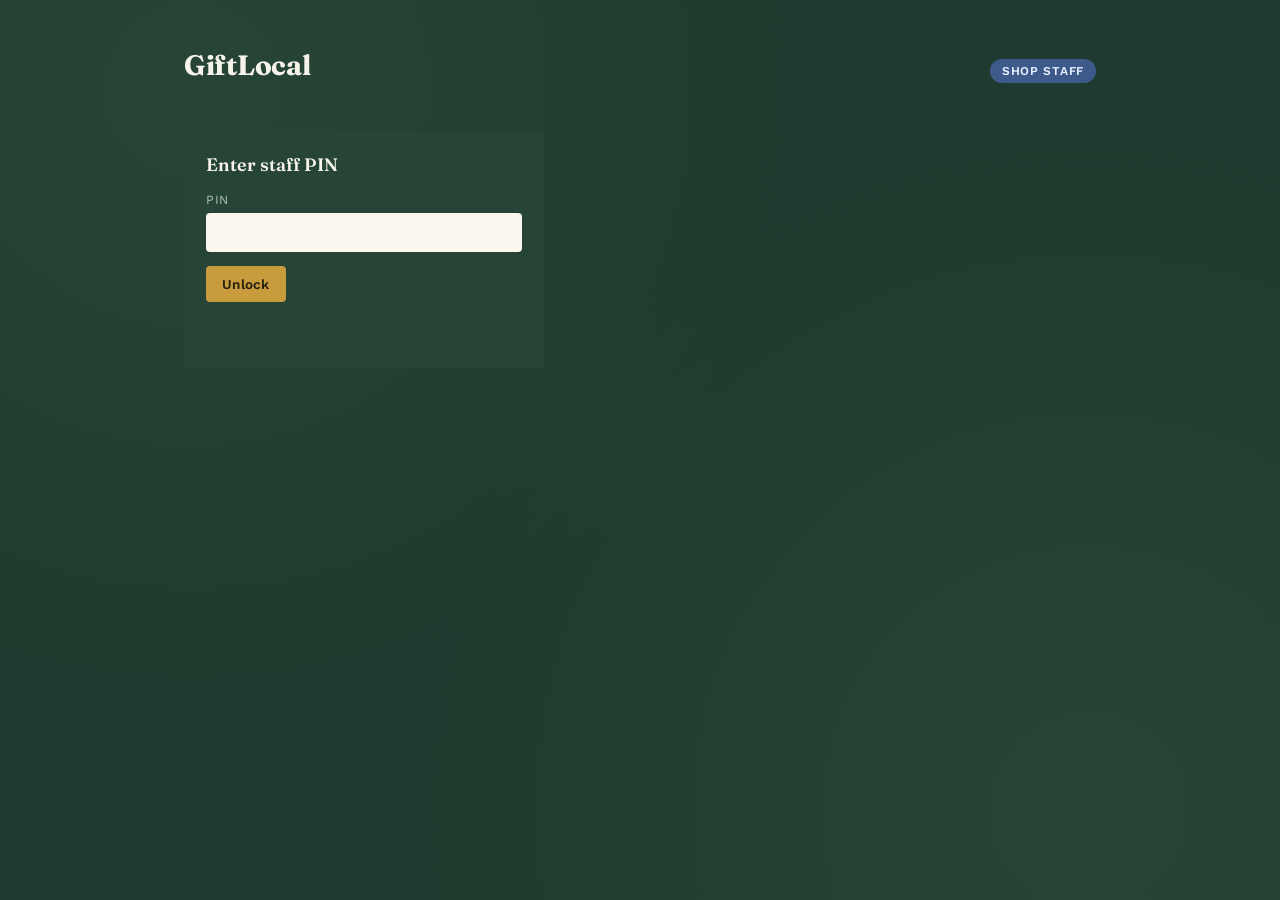
<file: shop.html>
<!DOCTYPE html>
<html lang="en">
<head>
<meta charset="UTF-8">
<meta name="viewport" content="width=device-width, initial-scale=1.0">
<title>Shop staff — GiftLocal</title>
<link rel="stylesheet" href="style.css">
</head>
<body>
<div class="wrap">

  <header class="site-header">
    <a href="index.html" class="site-header__mark">GiftLocal</a>
    <span class="site-header__place site-header__place--staff">Shop staff</span>
  </header>

  <div id="login-box" class="add-form" style="max-width: 360px;">
    <p class="add-form__title">Enter staff PIN</p>
    <form id="login-form">
      <div class="field">
        <label for="staff-pin">PIN</label>
        <input type="password" id="staff-pin" required>
      </div>
      <button type="submit" class="btn btn--primary">Unlock</button>
      <p id="login-msg" class="form-msg"></p>
    </form>
  </div>

  <div id="staff-area" style="display:none;">

    <div class="add-form">
      <p class="add-form__title">Find a list</p>
      <form id="search-form">
        <div class="field">
          <label for="search-name">Name</label>
          <input type="text" id="search-name" required placeholder="Start typing a name…">
        </div>
        <button type="submit" class="btn btn--primary">Search</button>
        <p id="search-msg" class="form-msg"></p>
      </form>
      <div id="search-results" class="item-list" style="margin-top: 16px;"></div>
    </div>

    <div class="add-form">
      <p class="add-form__title">Add a list in-store</p>
      <form id="add-child-form">
        <div class="field">
          <label for="new-name">Name</label>
          <input type="text" id="new-name" required placeholder="Who is this list for?">
        </div>
        <div class="field">
          <label for="new-age">Age (optional)</label>
          <input type="text" id="new-age" placeholder="e.g. 8">
        </div>
        <div class="field">
          <label for="new-interests">Interests (optional)</label>
          <input type="text" id="new-interests" placeholder="e.g. dinosaurs, drawing">
        </div>
        <button type="submit" class="btn btn--primary">Create list</button>
        <p id="add-msg" class="form-msg"></p>
      </form>
      <div id="new-list-result"></div>
    </div>

  </div>

</div>

<script src="config.js"></script>
<script src="app.js"></script>
<script>
let staffKey = null;

function unlock(key) {
  staffKey = key;
  sessionStorage.setItem('gl_staff_key', key);
  document.getElementById('login-box').style.display = 'none';
  document.getElementById('staff-area').style.display = 'block';
}

document.getElementById('login-form').addEventListener('submit', (e) => {
  e.preventDefault();
  unlock(document.getElementById('staff-pin').value);
});

const savedKey = sessionStorage.getItem('gl_staff_key');
if (savedKey) unlock(savedKey);

// ---------- Search ----------

document.getElementById('search-form').addEventListener('submit', async (e) => {
  e.preventDefault();
  const msg = document.getElementById('search-msg');
  const results = document.getElementById('search-results');
  const query = document.getElementById('search-name').value.trim();

  if (!query) return;

  msg.textContent = 'Searching…';
  msg.className = 'form-msg';
  results.innerHTML = '';

  try {
    const res = await apiGet('staffSearch', { key: staffKey, q: query });

    if (!res.success) {
      msg.textContent = res.error;
      msg.className = 'form-msg form-msg--error';
      return;
    }

    msg.textContent = '';

    if (!res.data.length) {
      results.innerHTML = `<p class="empty-note">No matching lists found.</p>`;
      return;
    }

    results.innerHTML = res.data.map(child => `
      <a class="tag tag--item" style="text-decoration:none;" href="child.html?share=${encodeURIComponent(child.ShareToken)}" target="_blank" rel="noopener">
        ${tagStringSvg()}
        <div class="tag__item-name">${escapeHtml(child.Name)}</div>
        <p class="tag__shop">Age ${escapeHtml(child.Age)}</p>
      </a>
    `).join('');

  } catch (err) {
    msg.textContent = 'Something went wrong searching.';
    msg.className = 'form-msg form-msg--error';
  }
});

// ---------- Add in-store ----------

document.getElementById('add-child-form').addEventListener('submit', async (e) => {
  e.preventDefault();
  const msg = document.getElementById('add-msg');
  const submitBtn = e.target.querySelector('button[type="submit"]');
  const resultBox = document.getElementById('new-list-result');

  const name = document.getElementById('new-name').value.trim();
  const age = document.getElementById('new-age').value.trim();
  const interests = document.getElementById('new-interests').value.trim();

  if (!name) {
    msg.textContent = 'Please enter a name.';
    msg.className = 'form-msg form-msg--error';
    return;
  }

  submitBtn.disabled = true;
  submitBtn.textContent = 'Creating…';
  msg.textContent = '';
  resultBox.innerHTML = '';

  try {
    const res = await apiPost('addChildInStore', { name, age, interests, key: staffKey });

    if (res.success) {
      msg.textContent = 'List created and live.';
      msg.className = 'form-msg form-msg--ok';
      const shareUrl = window.location.origin + '/owner.html?token=' + encodeURIComponent(res.data.Token);
      const qrSrc = 'https://api.qrserver.com/v1/create-qr-code/?size=220x220&data=' + encodeURIComponent(shareUrl);
      resultBox.innerHTML = `
        <div class="share-block" style="margin-top: 16px;">
          <div class="share-block__row">
            <img src="${qrSrc}" class="share-block__qr" width="140" height="140" alt="QR code for this list">
            <div class="share-block__actions">
              <p class="empty-note" style="font-style:normal; word-break:break-all;">
                <a href="${shareUrl}" target="_blank" rel="noopener" style="color: var(--gold);">${shareUrl}</a>
              </p>
            </div>
          </div>
        </div>
      `;
      document.getElementById('new-name').value = '';
      document.getElementById('new-age').value = '';
      document.getElementById('new-interests').value = '';
    } else {
      msg.textContent = res.error || 'Could not create that list.';
      msg.className = 'form-msg form-msg--error';
    }
  } catch (err) {
    msg.textContent = 'Something went wrong creating that list.';
    msg.className = 'form-msg form-msg--error';
  } finally {
    submitBtn.disabled = false;
    submitBtn.textContent = 'Create list';
  }
});
</script>
</body>
</html>
</file>
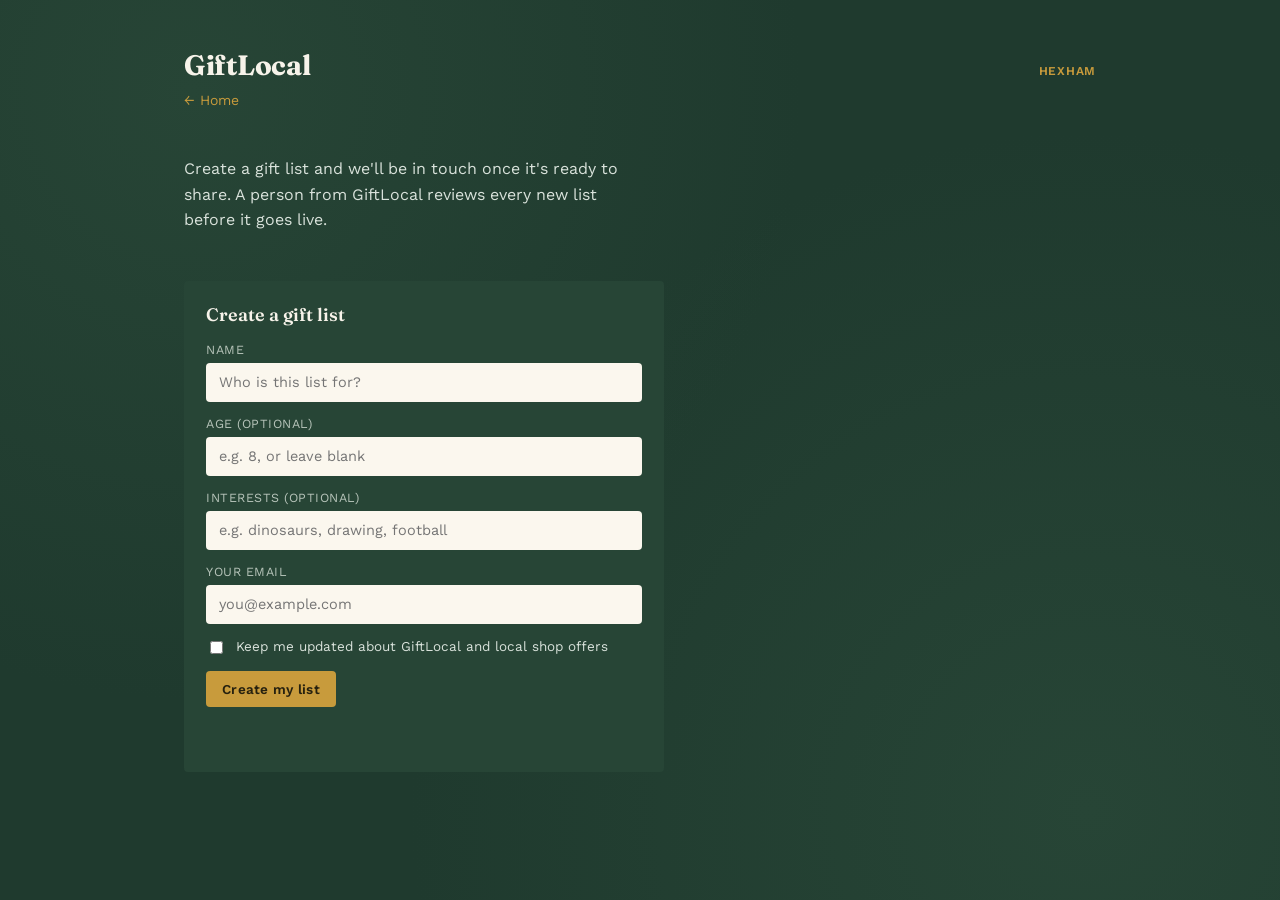
<file: signup.html>
<!DOCTYPE html>
<html lang="en">
<head>
<meta charset="UTF-8">
<meta name="viewport" content="width=device-width, initial-scale=1.0">
<title>Create a gift list — GiftLocal</title>
<link rel="stylesheet" href="style.css">
</head>
<body>
<div class="wrap">

  <header class="site-header">
    <a href="index.html" class="site-header__mark">GiftLocal</a>
    <span class="site-header__place site-header__place--home">Hexham</span>
  </header>

  <a href="index.html" class="back-link">&larr; Home</a>

  <p class="intro">
    Create a gift list and we'll be in touch once it's ready to share.
    A person from GiftLocal reviews every new list before it goes live.
  </p>

  <div class="add-form" style="max-width: 480px;">
    <p class="add-form__title">Create a gift list</p>

    <form id="signup-form">
      <div class="field">
        <label for="signup-name">Name</label>
        <input type="text" id="signup-name" required placeholder="Who is this list for?">
      </div>
      <div class="field">
        <label for="signup-age">Age (optional)</label>
        <input type="text" id="signup-age" placeholder="e.g. 8, or leave blank">
      </div>
      <div class="field">
        <label for="signup-interests">Interests (optional)</label>
        <input type="text" id="signup-interests" placeholder="e.g. dinosaurs, drawing, football">
      </div>
      <div class="field">
        <label for="signup-email">Your email</label>
        <input type="email" id="signup-email" required placeholder="you@example.com">
      </div>
      <div class="field field--checkbox">
        <input type="checkbox" id="signup-consent">
        <label for="signup-consent">Keep me updated about GiftLocal and local shop offers</label>
      </div>
      <button type="submit" class="btn btn--primary">Create my list</button>
      <p id="signup-msg" class="form-msg"></p>
    </form>

    <div id="signup-success" style="display:none;">
      <p class="add-form__title">Thanks!</p>
      <p style="color:#D9E2DB; font-size:14.5px; line-height:1.6;">
        Your gift list has been created and is waiting for a quick review.
        We'll be in touch once it's live and ready to share.
      </p>
    </div>
  </div>

</div>

<script src="config.js"></script>
<script src="app.js"></script>
<script>
document.getElementById('signup-form').addEventListener('submit', async (e) => {
  e.preventDefault();
  const msg = document.getElementById('signup-msg');
  const submitBtn = e.target.querySelector('button[type="submit"]');

  const name = document.getElementById('signup-name').value.trim();
  const age = document.getElementById('signup-age').value.trim();
  const interests = document.getElementById('signup-interests').value.trim();
  const email = document.getElementById('signup-email').value.trim();
  const consent = document.getElementById('signup-consent').checked;

  if (!name) {
    msg.textContent = 'Please enter a name.';
    msg.className = 'form-msg form-msg--error';
    return;
  }

  if (!email) {
    msg.textContent = 'Please enter your email.';
    msg.className = 'form-msg form-msg--error';
    return;
  }

  submitBtn.disabled = true;
  submitBtn.textContent = 'Creating…';
  msg.textContent = '';
  msg.className = 'form-msg';

  try {
    const res = await apiPost('addChild', { name, age, interests });

    if (res.success) {
      // Log the contact separately — doesn't need to succeed for signup to count
      try {
        await apiPost('logContact', { email, childId: res.data.ChildID, consentMarketing: consent });
      } catch (logErr) {
        // Non-critical — the list was created either way
      }

      document.getElementById('signup-form').style.display = 'none';
      document.getElementById('signup-success').style.display = 'block';
    } else {
      msg.textContent = res.error || 'Something went wrong creating your list.';
      msg.className = 'form-msg form-msg--error';
      submitBtn.disabled = false;
      submitBtn.textContent = 'Create my list';
    }
  } catch (err) {
    msg.textContent = 'Something went wrong creating your list.';
    msg.className = 'form-msg form-msg--error';
    submitBtn.disabled = false;
    submitBtn.textContent = 'Create my list';
  }
});
</script>
</body>
</html>
</file>
<file: style.css>
/* GiftLocal — style.css
   Design: gift-tag cards on a deep evergreen ground.
   Signature element: the .tag string-loop SVG used on every card.
*/

@import url('https://fonts.googleapis.com/css2?family=Fraunces:opsz,wght@9..144,400;9..144,600;9..144,700&family=Work+Sans:wght@400;500;600&display=swap');

:root {
  --bg: #1F3A2E;
  --bg-soft: #274536;
  --paper: #FBF7EE;
  --paper-shadow: #E8E1D2;
  --ink: #1F3A2E;
  --ink-soft: #5C6E62;
  --cream: #F7F3EA;
  --gold: #C89B3C;
  --gold-dark: #A67F2C;
  --brick: #B84A3E;
  --sage: #7C9A82;

  --radius: 4px;
  --shadow: 0 6px 16px rgba(0, 0, 0, 0.18);
}

* { box-sizing: border-box; }

html, body {
  margin: 0;
  padding: 0;
  background: var(--bg);
  color: var(--cream);
  font-family: 'Work Sans', sans-serif;
  -webkit-font-smoothing: antialiased;
}

body {
  min-height: 100vh;
  background-image:
    radial-gradient(circle at 15% 10%, var(--bg-soft) 0%, transparent 45%),
    radial-gradient(circle at 85% 90%, var(--bg-soft) 0%, transparent 50%);
}

.wrap {
  max-width: 960px;
  margin: 0 auto;
  padding: 48px 24px 80px;
}

/* ---------- Header ---------- */

.site-header {
  display: flex;
  justify-content: space-between;
  align-items: baseline;
  flex-wrap: wrap;
  gap: 8px;
  margin-bottom: 8px;
}

.site-header__mark {
  font-family: 'Fraunces', serif;
  font-weight: 700;
  font-size: 28px;
  letter-spacing: -0.01em;
  color: var(--cream);
  text-decoration: none;
}

.site-header__place {
  font-size: 12px;
  font-weight: 600;
  letter-spacing: 0.06em;
  text-transform: uppercase;
  padding: 5px 12px;
  border-radius: 999px;
}

.site-header__place--home {
  color: var(--gold);
  background: transparent;
  padding: 0;
}

.site-header__place--owner {
  color: #1F3A2E;
  background: #9FC5A8;
}

.site-header__place--shopper {
  color: #4A2E12;
  background: #E8B54A;
}

.site-header__place--admin {
  color: #FBEAEA;
  background: #A5423A;
}

.site-header__place--staff {
  color: #E8F0FF;
  background: #3D5A8A;
}

.intro {
  max-width: 46ch;
  font-size: 16px;
  line-height: 1.6;
  color: #D9E2DB;
  margin: 20px 0 44px;
}

.back-link {
  display: inline-block;
  color: var(--gold);
  text-decoration: none;
  font-size: 14px;
  margin-bottom: 28px;
}
.back-link:hover { text-decoration: underline; }

/* ---------- Tag card (signature element) ---------- */

.tag-grid {
  display: grid;
  grid-template-columns: repeat(auto-fill, minmax(200px, 1fr));
  gap: 28px 22px;
}

.tag {
  position: relative;
  background: var(--paper);
  color: var(--ink);
  border-radius: var(--radius);
  box-shadow: var(--shadow);
  padding: 26px 18px 18px;
  clip-path: polygon(0 0, calc(100% - 22px) 0, 100% 22px, 100% 100%, 0 100%);
  text-decoration: none;
  display: block;
  transition: transform 0.15s ease, box-shadow 0.15s ease;
}

a.tag:hover,
a.tag:focus-visible {
  transform: translateY(-3px);
  box-shadow: 0 10px 22px rgba(0, 0, 0, 0.28);
  outline: none;
}

.tag__string {
  position: absolute;
  top: -18px;
  left: 10px;
  width: 34px;
  height: 34px;
  overflow: visible;
}

.tag__name {
  font-family: 'Fraunces', serif;
  font-weight: 600;
  font-size: 21px;
  margin: 6px 0 2px;
}

.tag__meta {
  font-size: 13px;
  color: var(--ink-soft);
  margin: 0 0 12px;
}

.tag__divider {
  border: none;
  border-top: 1.5px dashed var(--paper-shadow);
  margin: 12px 0;
}

.tag__footer {
  font-size: 12.5px;
  letter-spacing: 0.04em;
  text-transform: uppercase;
  color: var(--gold-dark);
  font-weight: 600;
}

.tag--item {
  padding-bottom: 14px;
}

.tag__item-name {
  font-family: 'Fraunces', serif;
  font-weight: 600;
  font-size: 17px;
  margin: 4px 0 4px;
}

.tag__shop {
  font-size: 12.5px;
  color: var(--ink-soft);
  margin: 0 0 12px;
}

/* ---------- Buttons ---------- */

.btn {
  font-family: 'Work Sans', sans-serif;
  font-weight: 600;
  font-size: 13.5px;
  letter-spacing: 0.02em;
  border: none;
  border-radius: var(--radius);
  padding: 10px 16px;
  cursor: pointer;
  display: inline-block;
}

.btn--primary {
  background: var(--gold);
  color: #26210F;
}
.btn--primary:hover { background: var(--gold-dark); }

.btn--ghost {
  background: transparent;
  border: 1.5px solid var(--sage);
  color: var(--sage);
}
.btn--ghost:hover { background: rgba(124, 154, 130, 0.12); }

.btn--small {
  padding: 7px 12px;
  font-size: 12.5px;
  width: 100%;
}

/* ---------- Child page ---------- */

.child-head {
  display: flex;
  align-items: baseline;
  gap: 14px;
  flex-wrap: wrap;
  margin-bottom: 6px;
}

.child-head__name {
  font-family: 'Fraunces', serif;
  font-weight: 700;
  font-size: 34px;
  color: var(--cream);
  margin: 0;
}

.child-head__age {
  font-size: 15px;
  color: var(--gold);
}

.child-head__interests {
  color: #D9E2DB;
  font-size: 14.5px;
  margin: 0 0 40px;
}

.columns {
  display: grid;
  grid-template-columns: 1fr 1fr;
  gap: 36px;
}

@media (max-width: 640px) {
  .columns { grid-template-columns: 1fr; }
}

.column__label {
  font-family: 'Work Sans', sans-serif;
  font-weight: 600;
  font-size: 13px;
  letter-spacing: 0.1em;
  text-transform: uppercase;
  color: var(--gold);
  margin: 0 0 14px;
  display: flex;
  align-items: center;
  gap: 8px;
}

.column__label::after {
  content: '';
  flex: 1;
  height: 1px;
  background: rgba(247, 243, 234, 0.18);
}

.item-list {
  display: flex;
  flex-direction: column;
  gap: 14px;
  margin-bottom: 8px;
}

.empty-note {
  font-size: 13.5px;
  color: #A9BBAE;
  font-style: italic;
  padding: 10px 2px;
}

/* ---------- Share block ---------- */

.share-block {
  background: var(--bg-soft);
  border-radius: var(--radius);
  padding: 20px 22px;
  margin: 24px 0 40px;
}

.share-block__row {
  display: flex;
  align-items: center;
  gap: 20px;
  flex-wrap: wrap;
}

.share-block__qr {
  background: var(--paper);
  padding: 8px;
  border-radius: var(--radius);
  display: block;
}

.share-block__actions {
  display: flex;
  flex-direction: column;
  gap: 8px;
  align-items: flex-start;
}

.share-block__actions .btn {
  width: auto;
  min-width: 140px;
}

/* ---------- Add form ---------- */

.add-form {
  margin-top: 48px;
  background: var(--bg-soft);
  border-radius: var(--radius);
  padding: 22px 22px 24px;
}

.add-form__title {
  font-family: 'Fraunces', serif;
  font-size: 18px;
  font-weight: 600;
  margin: 0 0 16px;
  color: var(--cream);
}

.field {
  margin-bottom: 14px;
}

.field label {
  display: block;
  font-size: 12.5px;
  letter-spacing: 0.04em;
  text-transform: uppercase;
  color: #B7C4BA;
  margin-bottom: 6px;
}

.field--checkbox {
  display: flex;
  align-items: flex-start;
  gap: 10px;
}

.field--checkbox input[type="checkbox"] {
  width: auto;
  margin-top: 3px;
  flex-shrink: 0;
}

.field--checkbox label {
  text-transform: none;
  letter-spacing: normal;
  font-size: 13.5px;
  color: #D9E2DB;
  margin-bottom: 0;
}

.field input,
.field select {
  width: 100%;
  padding: 10px 12px;
  border-radius: var(--radius);
  border: 1.5px solid rgba(247, 243, 234, 0.2);
  background: var(--paper);
  color: var(--ink);
  font-family: 'Work Sans', sans-serif;
  font-size: 14.5px;
}

.field input:focus,
.field select:focus {
  outline: 2px solid var(--gold);
  outline-offset: 1px;
}

.form-msg {
  font-size: 13.5px;
  margin-top: 10px;
  min-height: 18px;
}
.form-msg--ok { color: var(--sage); }
.form-msg--error { color: #E28A7D; }

/* ---------- Homepage: hero ---------- */

.hero {
  padding: 20px 0 12px;
}

.hero__title {
  font-family: 'Fraunces', serif;
  font-weight: 700;
  font-size: 40px;
  line-height: 1.15;
  color: var(--cream);
  margin: 0 0 18px;
  max-width: 16ch;
}

.hero__sub {
  font-size: 16.5px;
  line-height: 1.6;
  color: #D9E2DB;
  max-width: 52ch;
  margin: 0 0 28px;
}

.hero__ctas {
  display: flex;
  gap: 14px;
  flex-wrap: wrap;
  margin-bottom: 8px;
}

.hero__ctas .btn {
  width: auto;
}

/* ---------- Homepage: how it works ---------- */

.steps {
  display: grid;
  grid-template-columns: repeat(3, 1fr);
  gap: 24px;
  margin: 56px 0 60px;
  padding-top: 40px;
  border-top: 1px solid rgba(247, 243, 234, 0.14);
}

@media (max-width: 640px) {
  .steps { grid-template-columns: 1fr; }
}

.steps__num {
  font-family: 'Fraunces', serif;
  font-weight: 700;
  font-size: 15px;
  color: var(--gold);
  border: 1.5px solid var(--gold);
  border-radius: 50%;
  width: 28px;
  height: 28px;
  display: flex;
  align-items: center;
  justify-content: center;
  margin: 0 0 14px;
}

.steps__title {
  font-family: 'Fraunces', serif;
  font-weight: 600;
  font-size: 18px;
  color: var(--cream);
  margin: 0 0 8px;
}

.steps__text {
  font-size: 14.5px;
  line-height: 1.55;
  color: #B7C4BA;
  margin: 0;
  max-width: 32ch;
}

/* ---------- Homepage: shops section ---------- */

.shops-section {
  margin-bottom: 60px;
}

.tag-grid--shops {
  margin-top: 16px;
}

.tag--shop {
  padding-bottom: 20px;
}

/* ---------- Homepage: get involved ---------- */

.get-involved {
  display: grid;
  grid-template-columns: 1fr 1fr;
  gap: 20px;
  padding-top: 40px;
  border-top: 1px solid rgba(247, 243, 234, 0.14);
  margin-bottom: 20px;
}

@media (max-width: 640px) {
  .get-involved { grid-template-columns: 1fr; }
}

.get-involved__card {
  background: var(--bg-soft);
  border-radius: var(--radius);
  padding: 24px 22px;
}

.get-involved__title {
  font-family: 'Fraunces', serif;
  font-weight: 600;
  font-size: 18px;
  color: var(--cream);
  margin: 0 0 8px;
}

.get-involved__text {
  font-size: 14px;
  line-height: 1.55;
  color: #B7C4BA;
  margin: 0 0 18px;
}

.get-involved__card .btn {
  width: auto;
}

/* ---------- Footer ---------- */

.site-footer {
  padding: 24px 0 8px;
  text-align: right;
}

.site-footer a {
  font-size: 12px;
  color: #6E7F73;
  text-decoration: none;
  letter-spacing: 0.03em;
}

.site-footer a:hover {
  color: var(--gold);
}

/* ---------- Notice banner ---------- */

.notice-banner {
  background: rgba(200, 155, 60, 0.12);
  border: 1px solid rgba(200, 155, 60, 0.35);
  border-radius: var(--radius);
  padding: 14px 16px;
  font-size: 13.5px;
  line-height: 1.5;
  color: #E8D9B5;
  margin-bottom: 28px;
}

.notice-banner strong {
  color: var(--gold);
}

/* ---------- Reduced motion ---------- */

@media (prefers-reduced-motion: reduce) {
  a.tag:hover, a.tag:focus-visible { transform: none; }
}
</file>
